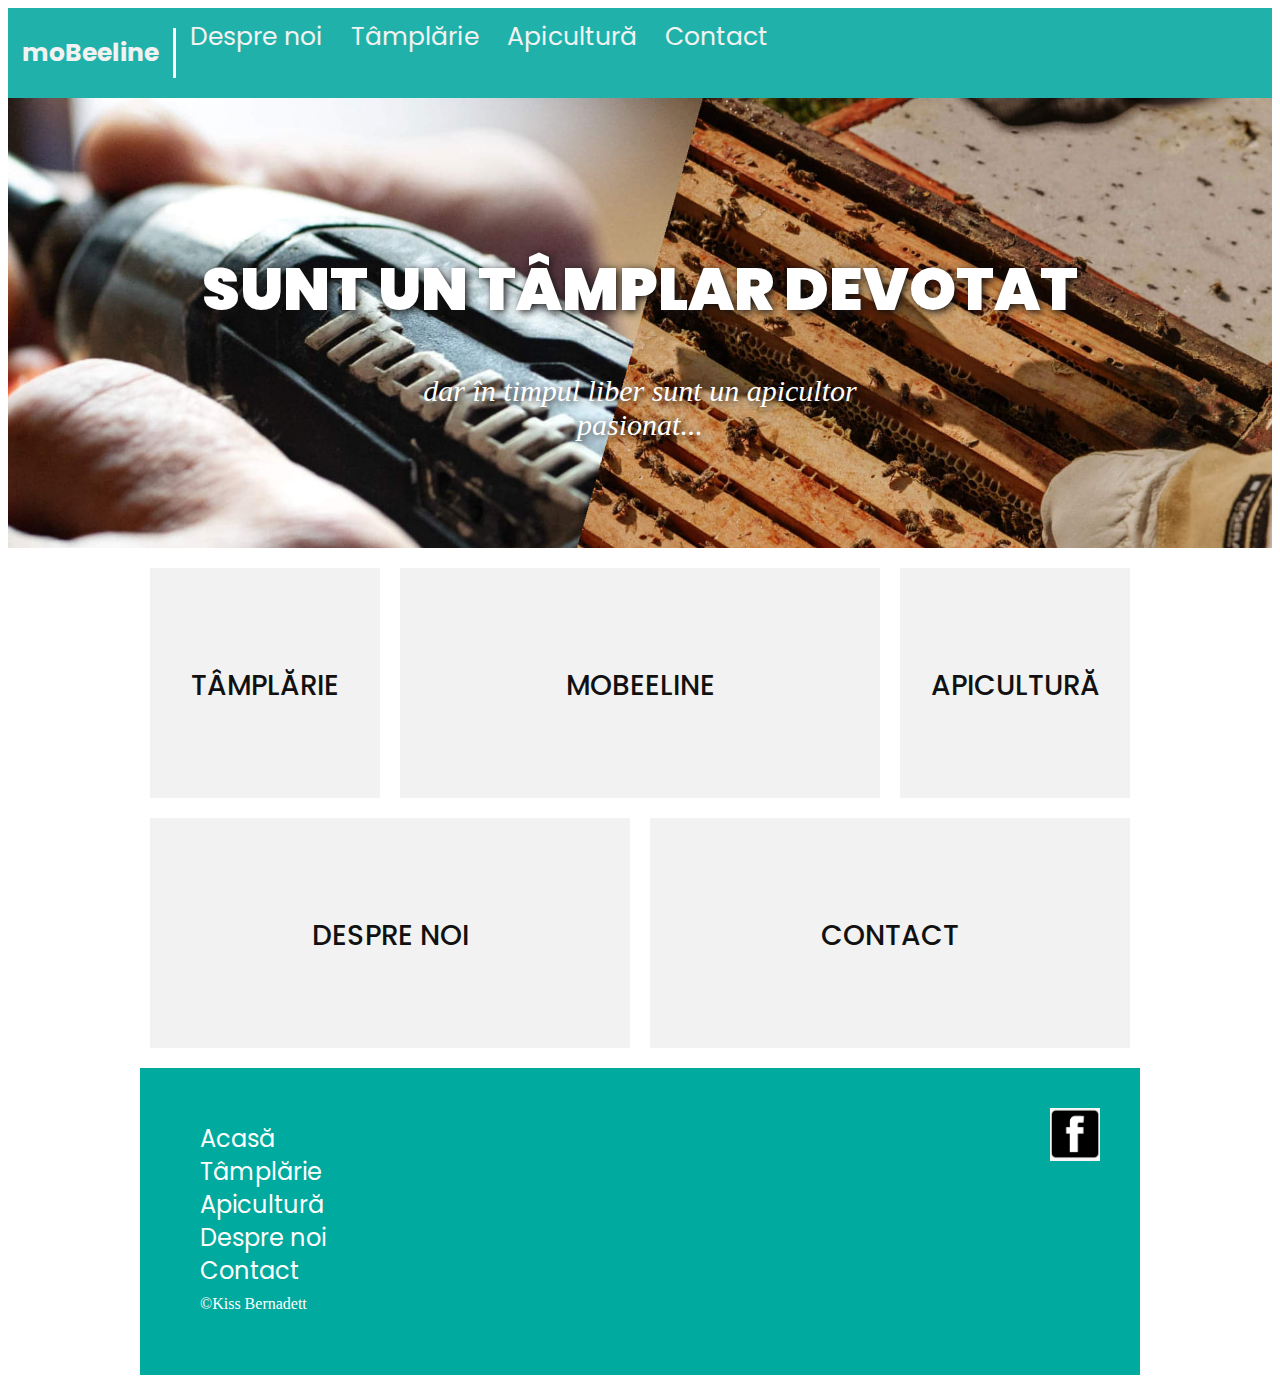
<file: moBeeline/index.html>
<!DOCTYPE html>
<html>
    <head>
        <meta charset="UTF-8">
        <meta name="viewport" content="width=device-width , intial-scale=1.0" >
        <title>moBeeline</title>
        <link rel="stylesheet" href="style.css">
        <link href="https://fonts.googleapis.com/css2?family=Poppins&display=swap" rel="stylesheet">
    </head>
    <body>
        <div class="navbar">
            <a href="index.html" class="header-logo">moBeeline</a>
            <a href="desprenoi.html">Despre noi</a>
            <a href="tamplarie.html">Tâmplărie</a>
            <a href="apicultura.html">Apicultură</a>
            <a href="contact.html">Contact</a>
          </div>
       <main>
         <section class="index-banner">
              <div class="vertical-center">
                <h2>SUNT UN TÂMPLAR DEVOTAT</h2>
                <h1>dar în timpul liber sunt un apicultor pasionat...<h1>
              </div>
          </section>
        <div class="wrapper">
          <section class="index-links">
              <a href="tamplarie.html">
                   <div class="index-boxlink-1">
                      <h3>Tâmplărie</h3>
                   </div>
                </a>
                <a href="index.html">
                    <div class="index-boxlink-2">
                        <h3>moBeeline</h3>
                    </div>
                </a> 
                <a href="apicultura.html">
                    <div class="index-boxlink-1">
                        <h3>Apicultură</h3>
                    </div>
                </a>
                <a href="desprenoi.html">
                    <div class="index-boxlink-2">
                        <h3>Despre noi</h3>
                    </div>
                </a>
                <a href="contact.html">
                    <div class="index-boxlink-2">
                        <h3>Contact</h3>
                    </div>
                </a>          
          </section>
        </div>
       </main>
       <div class="wrapper">
        <footer>
            <ul class="footer-links-main">
                <li><a href="index.html">Acasă</a></li>
                <li><a href="tamplarie.html">Tâmplărie</a></li>
                <li><a href="apicultura.html">Apicultură</a></li>
                <li><a href="desprenoi.html">Despre noi</a></li>
                <li><a href="contact.html">Contact</a></li>
                <li>&copy;Kiss Bernadett</li>
            </ul>
            <div class="footer-sm">
                <a href="https://www.facebook.com/LegumeFlori-880056285387184/" target="blank">
                    <img src="fb3.png" alt="facebook icon">
                </a>
            </div>
        </footer>
    </div>
    </body>
</html>
</file>
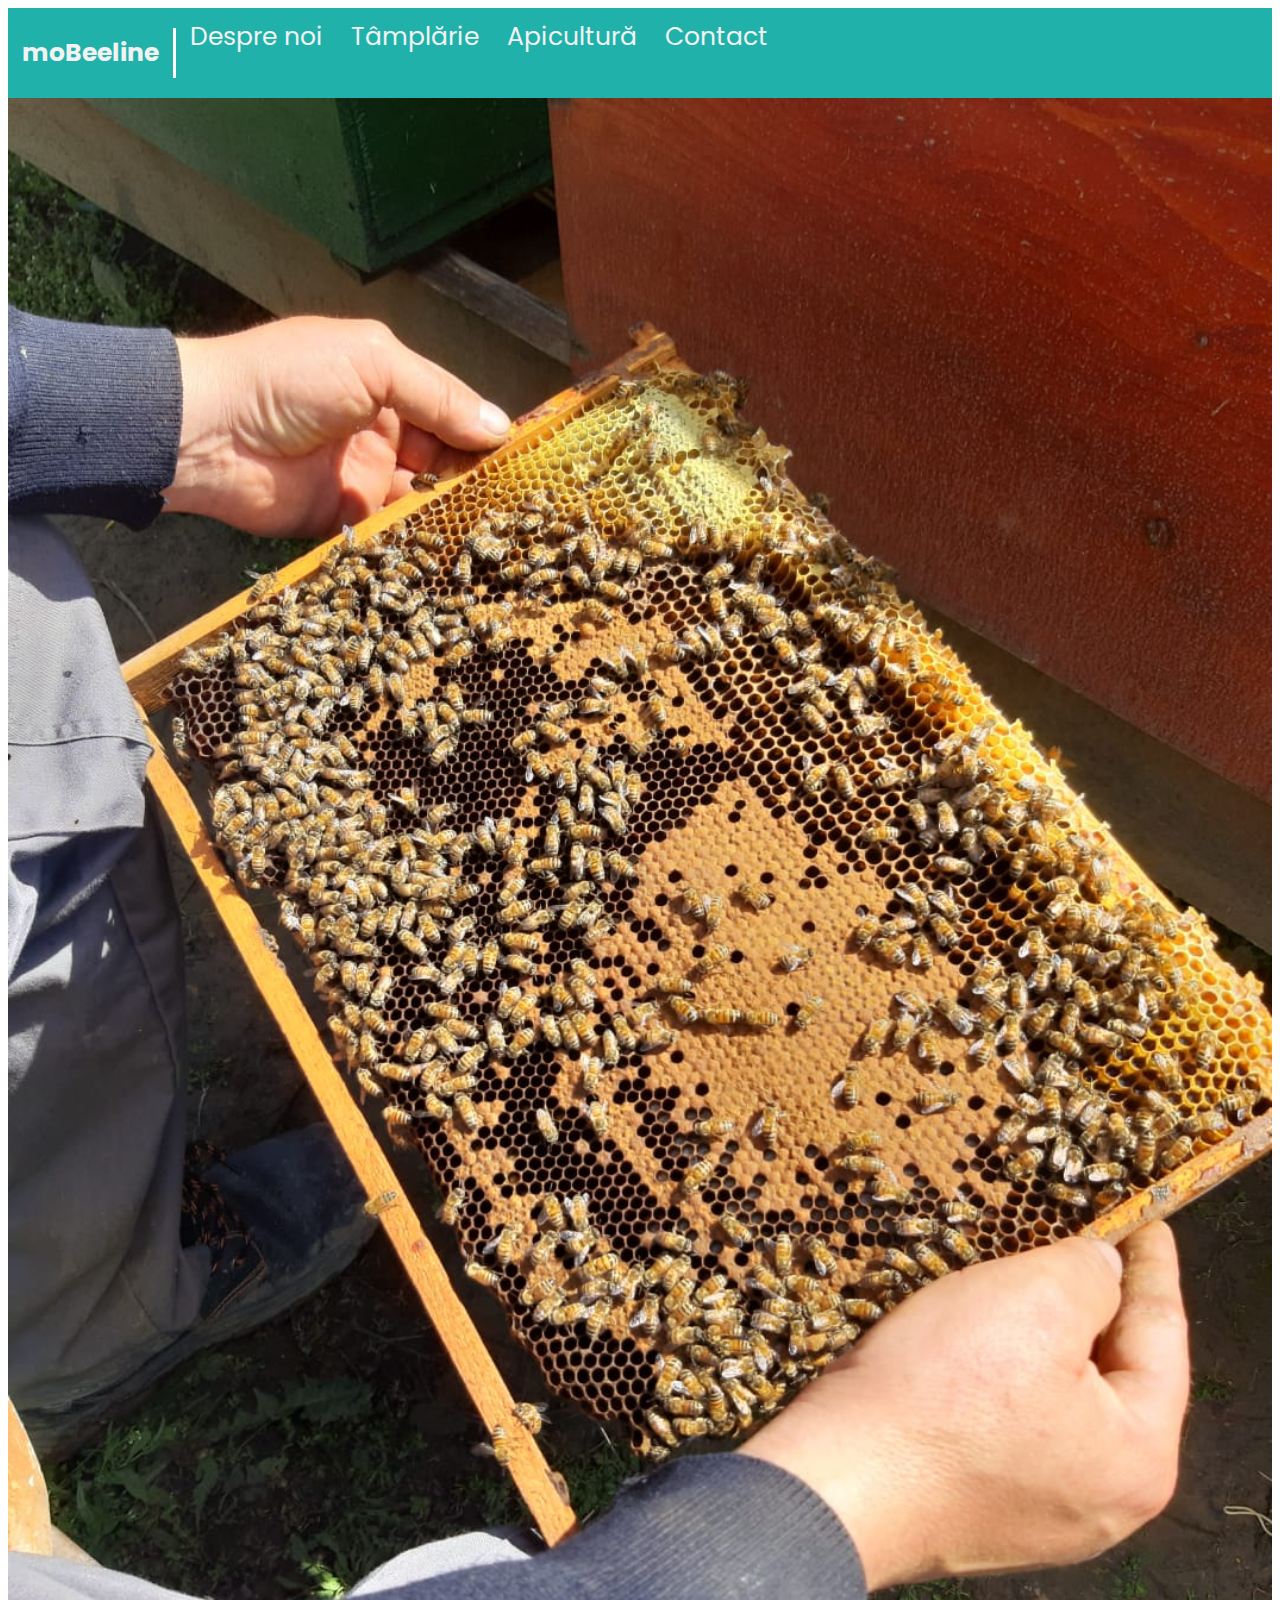
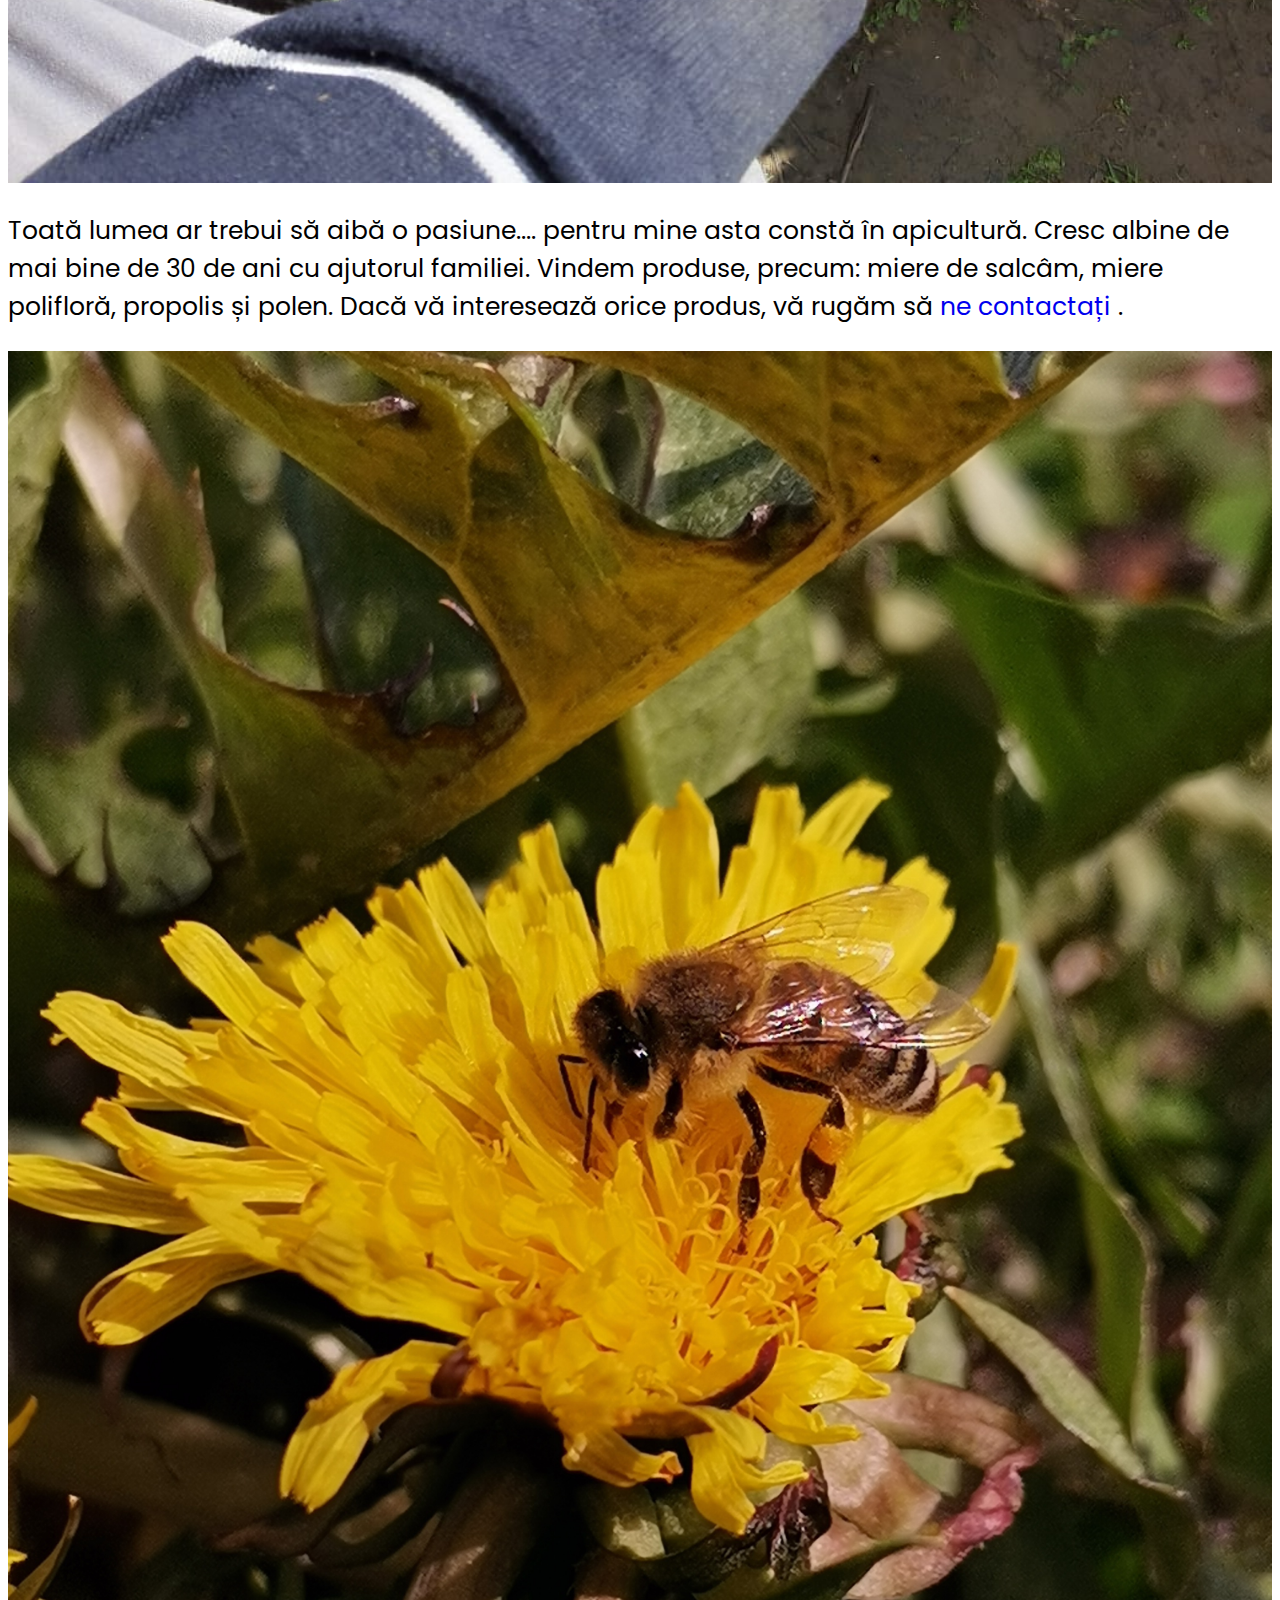
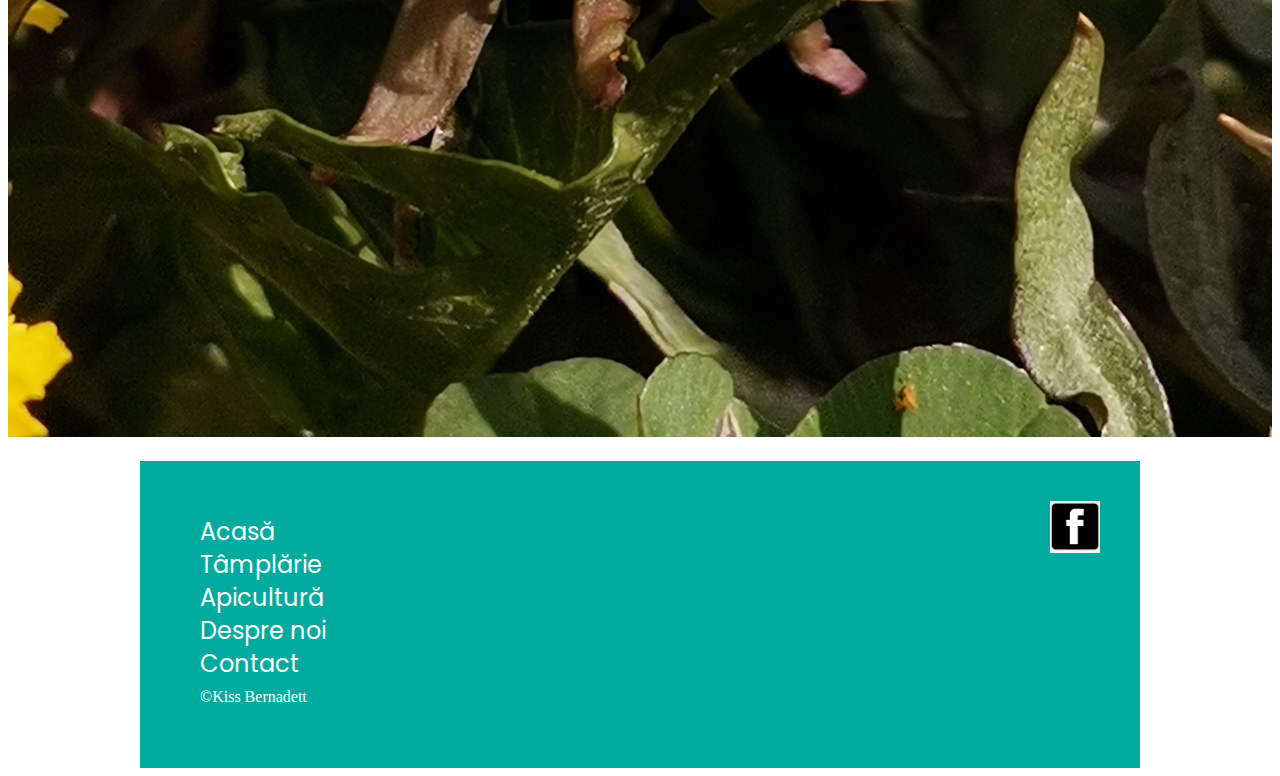
<file: moBeeline/apicultura.html>
<!DOCTYPE html>
<html>

<head>
    <meta charset="UTF-8">
    <meta name="viewport" content="width=device-width , intial-scale=1.0">
    <title>Apicultură</title>
    <link rel="stylesheet" href="style.css">
    <link href="https://fonts.googleapis.com/css2?family=Poppins&display=swap" rel="stylesheet">
</head>

<body>
    <div class="navbar">
        <a href="index.html" class="header-logo">moBeeline</a>
        <a href="desprenoi.html">Despre noi</a>
        <a href="tamplarie.html">Tâmplărie</a>
        <a href="apicultura.html">Apicultură</a>
        <a href="contact.html">Contact</a>
    </div>
    <main>
        <div class="apicultura">
            <img src="img7.jpg">
            <p>Toată lumea ar trebui să aibă o pasiune.... pentru mine asta constă în apicultură. Cresc albine de mai
                bine de 30 de ani cu ajutorul familiei. Vindem produse, precum: miere de salcâm, miere polifloră,
                propolis și polen. Dacă vă interesează orice produs, vă rugăm să <a href="contact.html">ne contactați
                </a>.</p>
            <img src="img3.jpg">
        </div>

    </main>
    <div class="wrapper">
        <footer>
            <ul class="footer-links-main">
                <li><a href="index.html">Acasă</a></li>
                <li><a href="tamplarie.html">Tâmplărie</a></li>
                <li><a href="apicultura.html">Apicultură</a></li>
                <li><a href="desprenoi.html">Despre noi</a></li>
                <li><a href="contact.html">Contact</a></li>
                <li>&copy;Kiss Bernadett</li>
            </ul>
            <div class="footer-sm">
                <a href="https://www.facebook.com/LegumeFlori-880056285387184/" target="blank">
                    <img src="fb3.png" alt="facebook icon">
                </a>
            </div>
        </footer>
    </div>
</body>

</html>
</file>
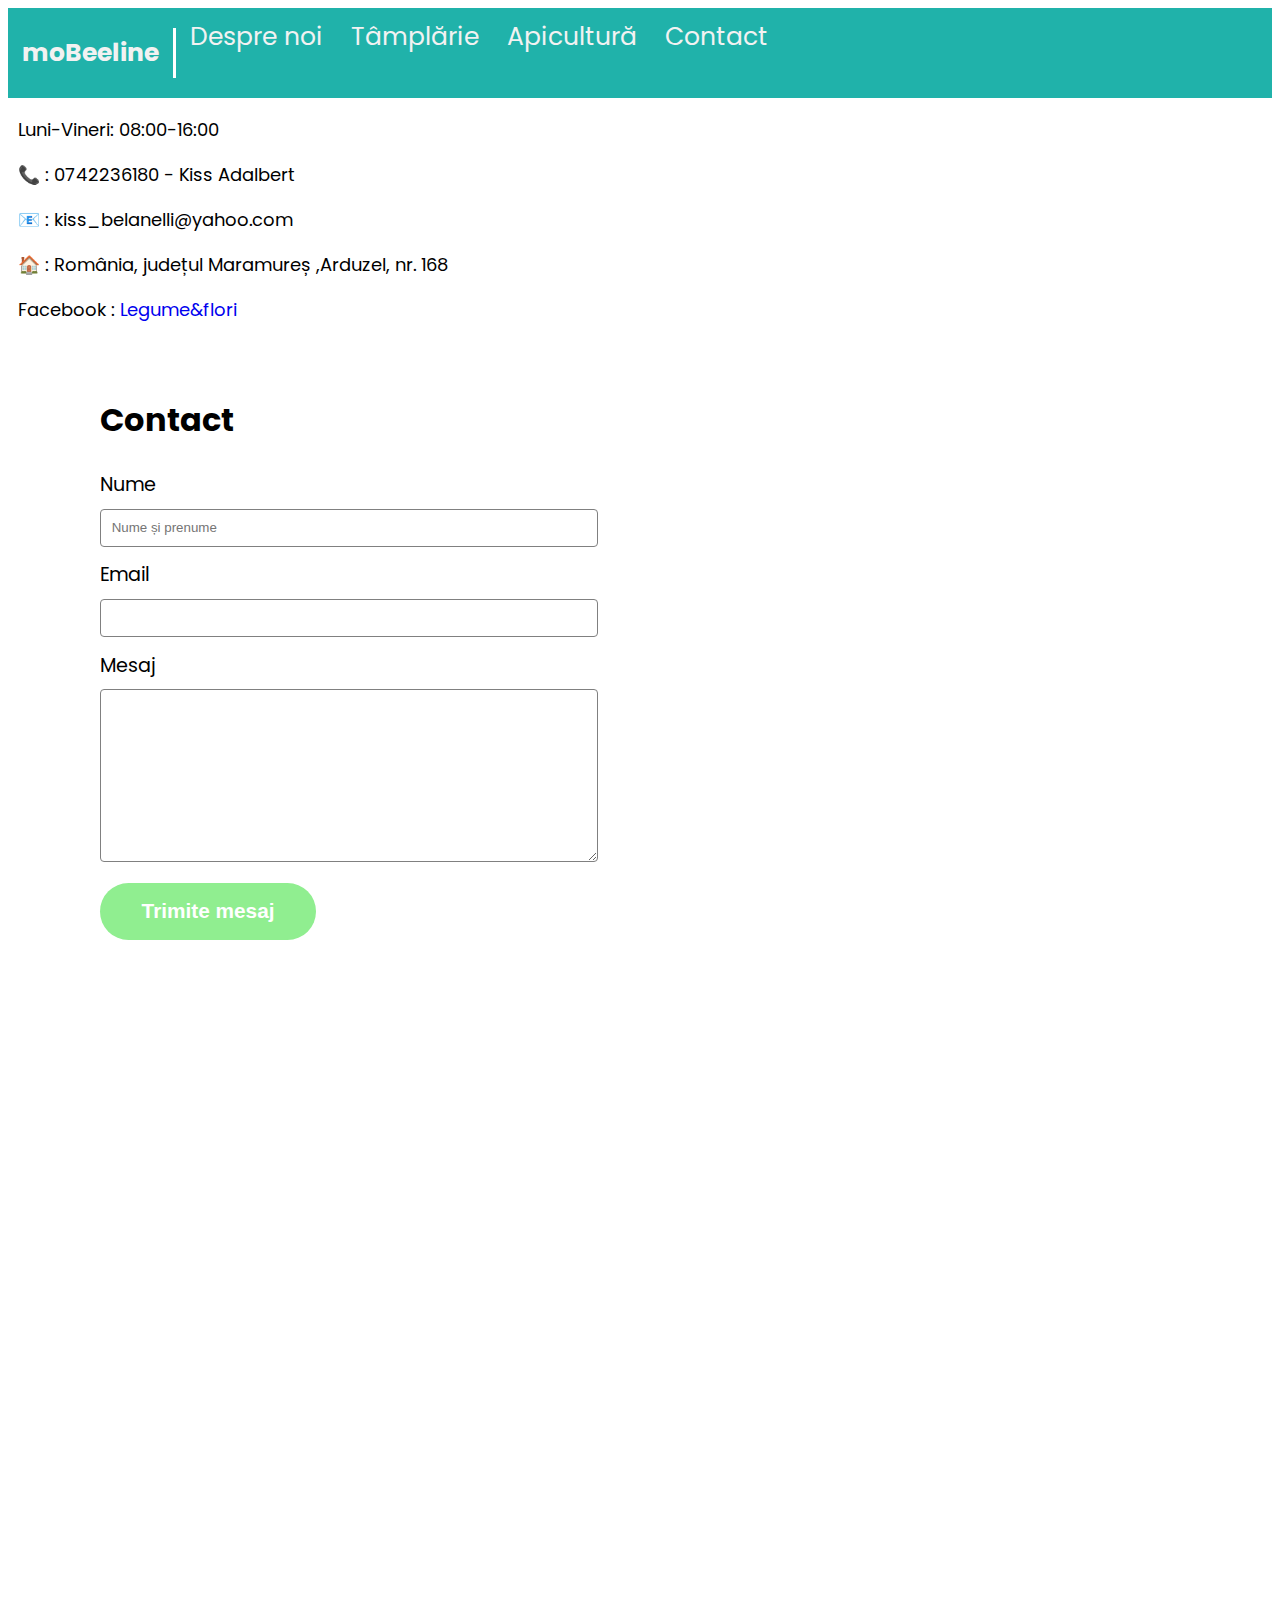
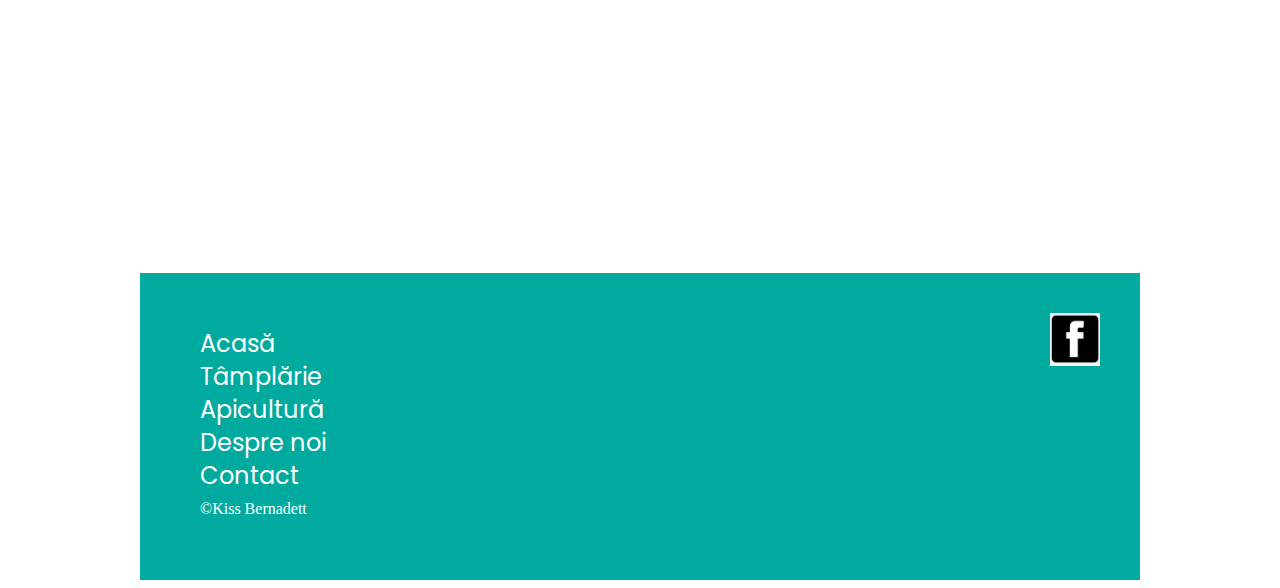
<file: moBeeline/contact.html>
<!DOCTYPE html>
<html>

<head>
  <meta charset="UTF-8">
  <meta name="viewport" content="width=device-width , intial-scale=1.0">
  <title>Contact</title>
  <link rel="stylesheet" href="style.css">
  <link rel="preconnect" href="https://fonts.gstatic.com">
  <link href="https://fonts.googleapis.com/css2?family=Poppins&display=swap" rel="stylesheet">
</head>

<body>

  <div class="navbar">
    <a href="index.html" class="header-logo">moBeeline</a>
    <a href="desprenoi.html">Despre noi</a>
    <a href="tamplarie.html">Tâmplărie</a>
    <a href="apicultura.html">Apicultură</a>
    <a href="contact.html">Contact</a>
  </div>
  <main class="contact">
    <section>
      <p>Luni-Vineri: 08:00-16:00</p>
      <p> &#128222; : 0742236180 - Kiss Adalbert</p>
      <p>&#128231; : kiss_belanelli@yahoo.com</p>
      <p>&#127968; : România, județul Maramureș ,Arduzel, nr. 168</p>
      <p>Facebook : <a href="https://www.facebook.com/LegumeFlori-880056285387184/?fref=nf"
          target="blank">Legume&flori</a> </p>
    </section c>
    <section class="contact-section">
      <div class="container-cnt">
        <div class="contact-left">
          <h2>Contact</h2>
          <form action="">
            <label for="name">Nume</label>
            <input type="text" id="name" name="name" placeholder="Nume și prenume">

            <label for="email">Email</label>
            <input type="email" id="email" name="email">

            <label for="message">Mesaj</label>
            <textarea name="message" id="message" cols="30" rows="10"></textarea>

            <input type="submit" class="send-message" value="Trimite mesaj">
          </form>
        </div>
        <div class="contact-right">
          <iframe
            src="https://www.google.com/maps/embed?pb=!1m18!1m12!1m3!1d2698.258479773868!2d23.264470715624917!3d47.44590067917434!2m3!1f0!2f0!3f0!3m2!1i1024!2i768!4f13.1!3m3!1m2!1s0x474819cf296c344f%3A0xdcfe69a134e8292!2sKiss%20Adalbert%20PFA!5e0!3m2!1sro!2sro!4v1619707903581!5m2!1sro!2sro"
            width="600" height="450" style="border:0;" allowfullscreen="" loading="lazy"></iframe>
        </div>
      </div>
    </section>
  </main>
  <div class="wrapper">
    <footer>
        <ul class="footer-links-main">
            <li><a href="index.html">Acasă</a></li>
            <li><a href="tamplarie.html">Tâmplărie</a></li>
            <li><a href="apicultura.html">Apicultură</a></li>
            <li><a href="desprenoi.html">Despre noi</a></li>
            <li><a href="contact.html">Contact</a></li>
            <li>&copy;Kiss Bernadett</li>
        </ul>
        <div class="footer-sm">
            <a href="https://www.facebook.com/LegumeFlori-880056285387184/" target="blank">
                <img src="fb3.png" alt="facebook icon">
            </a>
        </div>
    </footer>
</div>
</body>

</html>
</file>
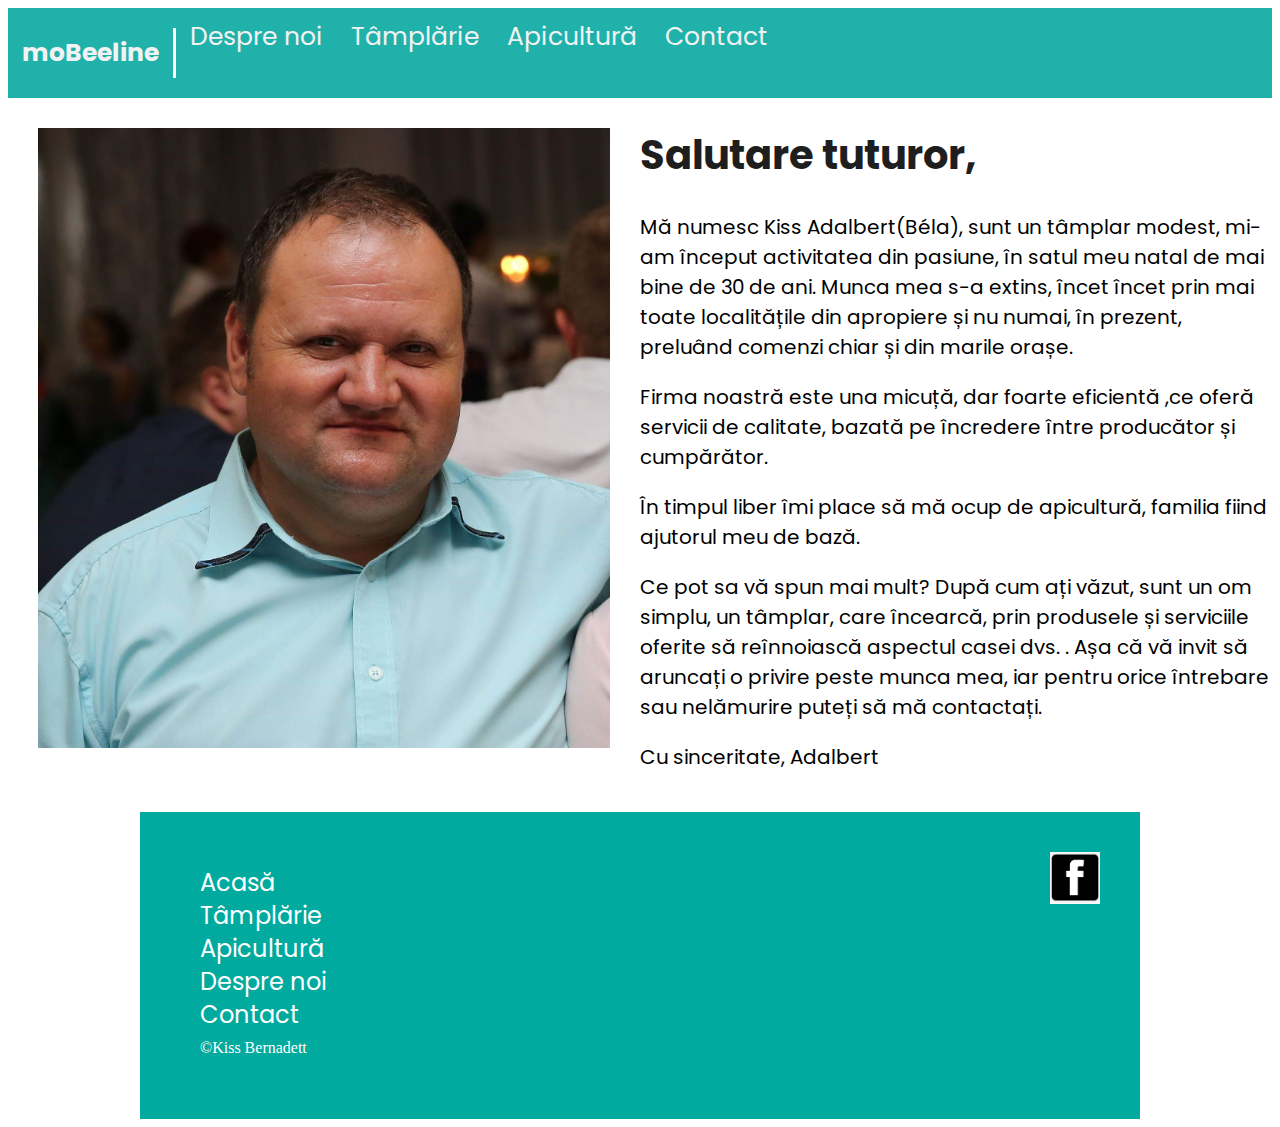
<file: moBeeline/desprenoi.html>
<!DOCTYPE html>
<html>
    <head>
        <meta charset="UTF-8">
        <meta name="viewport" content="width=device-width , intial-scale=1.0" >
        <title>Despre noi</title>
        <link href="https://fonts.googleapis.com/css2?family=Poppins&display=swap" rel="stylesheet">
        <link rel="stylesheet" href="style.css">
    </head>
    <body>
        <div class="navbar">
            <a href="index.html" class="header-logo">moBeeline</a>
            <a href="desprenoi.html">Despre noi</a>
            <a href="tamplarie.html">Tâmplărie</a>
            <a href="apicultura.html">Apicultură</a>
            <a href="contact.html">Contact</a>
          </div>
       <main>
           <div class="content-wrapper">
               <div class="two-column-wrapper">
                   <div class="profile-image-wrapper">
                      <img src="profile2.jpeg";>
                   </div>
                    <div class="profile-content-wrapper">
                       <h1>Salutare tuturor,</h2>
                       <p>Mă numesc Kiss Adalbert(Béla), sunt un tâmplar modest, mi-am început activitatea din pasiune, în satul meu natal de mai bine de 30 de ani. Munca mea s-a extins, încet încet prin mai toate localitățile din apropiere și nu numai, în prezent, preluând comenzi chiar și din marile orașe.</p>
                       <p>Firma noastră este una micuță, dar foarte eficientă ,ce oferă servicii de calitate, bazată pe încredere între producător și cumpărător.</p>
                       <p>În timpul liber îmi place să mă ocup de apicultură, familia fiind ajutorul meu de bază. </p>
                       <p> Ce pot sa vă spun mai mult? După cum ați văzut, sunt un om simplu, un tâmplar, care încearcă, prin produsele și serviciile oferite să reînnoiască aspectul casei dvs. . Așa că vă invit să aruncați o privire peste munca mea, iar pentru orice întrebare sau nelămurire puteți să mă contactați.</p>
                       <p>Cu sinceritate, Adalbert</p>
                   </div>
               </div>
               
           </div>
       </main>
       <div class="wrapper">
        <footer>
            <ul class="footer-links-main">
                <li><a href="index.html">Acasă</a></li>
                <li><a href="tamplarie.html">Tâmplărie</a></li>
                <li><a href="apicultura.html">Apicultură</a></li>
                <li><a href="desprenoi.html">Despre noi</a></li>
                <li><a href="contact.html">Contact</a></li>
                <li>&copy;Kiss Bernadett</li>
            </ul>
            <div class="footer-sm">
                <a href="https://www.facebook.com/LegumeFlori-880056285387184/" target="blank">
                    <img src="fb3.png" alt="facebook icon">
                </a>
            </div>
        </footer>
    </div>
    </body>
</html>
</file>
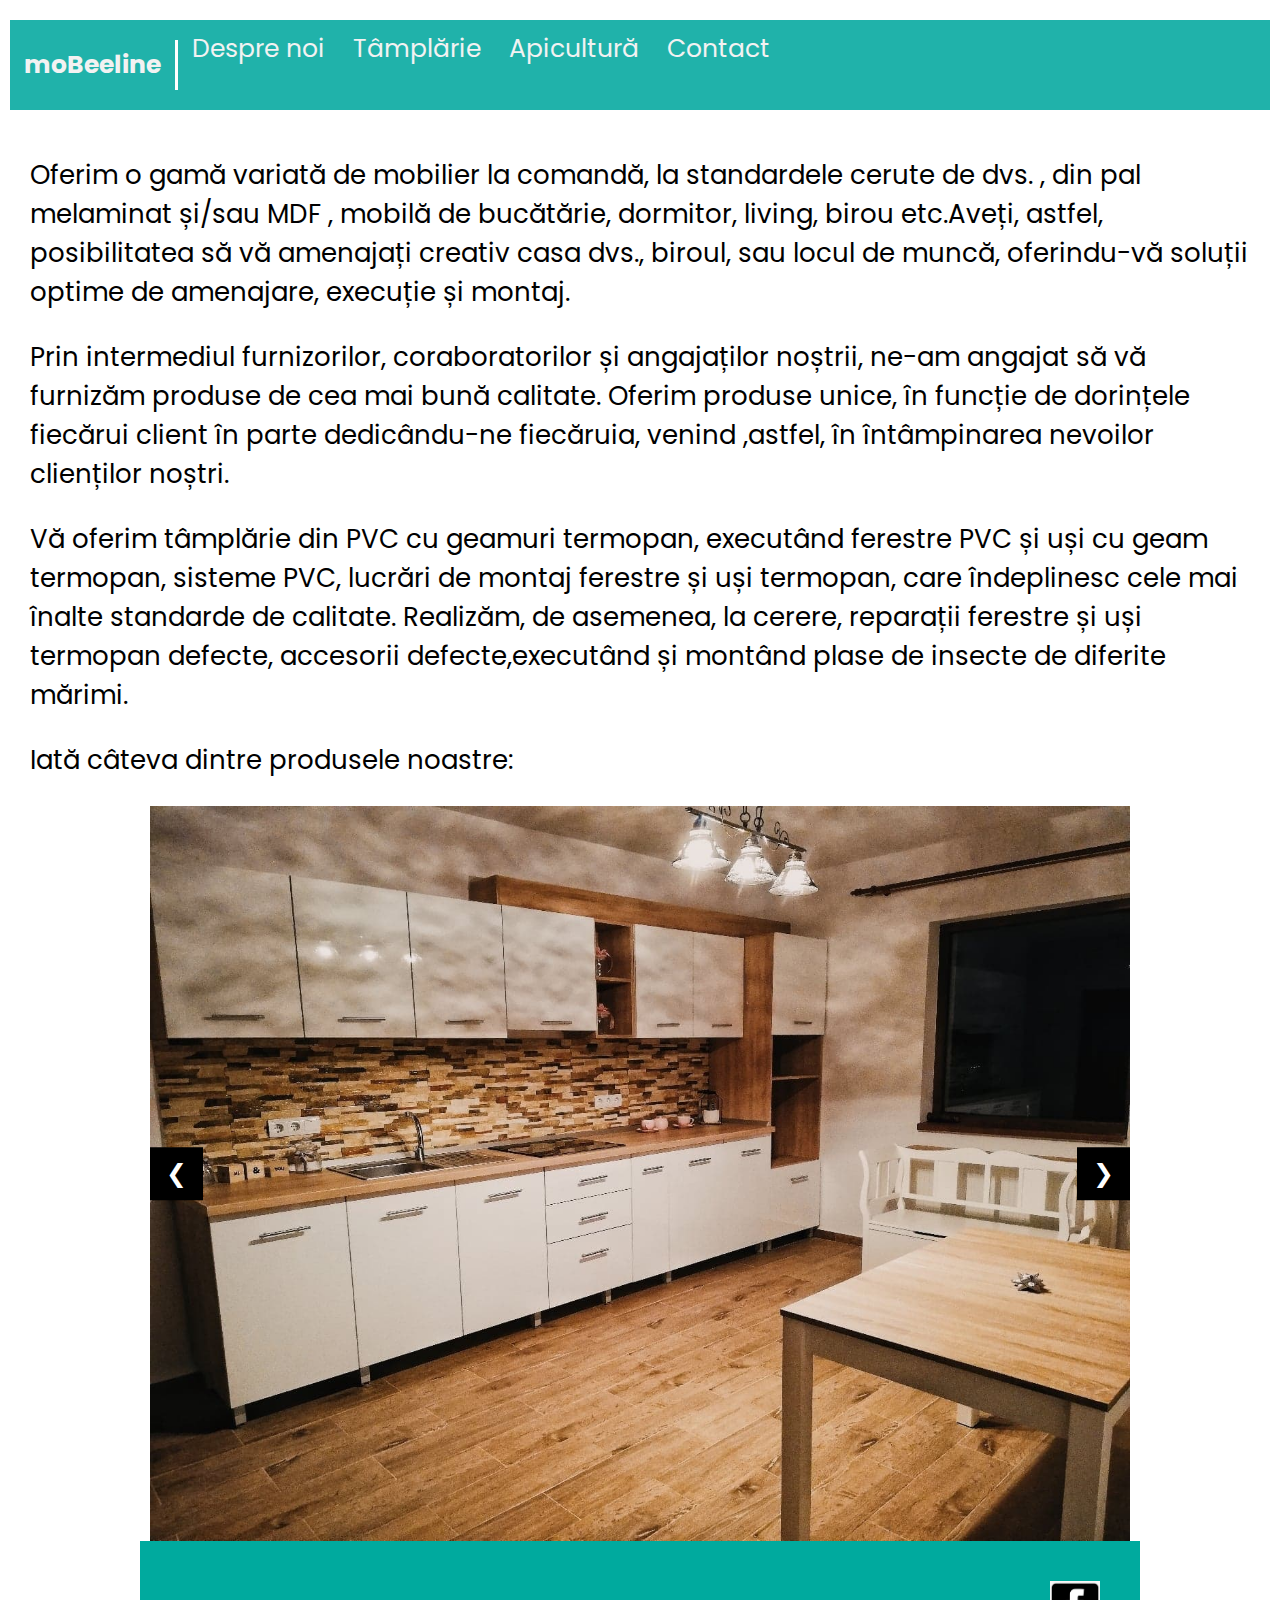
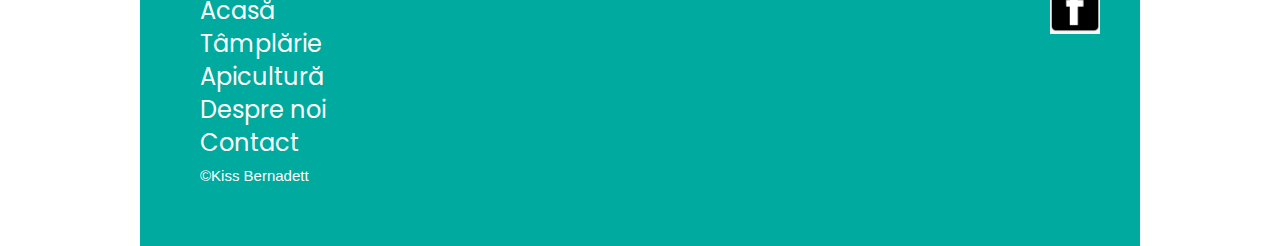
<file: moBeeline/tamplarie.html>
<!DOCTYPE html>
<html>

<head>
    <meta charset="UTF-8">
    <meta name="viewport" content="width=device-width , intial-scale=1.0">
    <title>Tâmplărie</title>
    <link href="https://fonts.googleapis.com/css2?family=Poppins&display=swap" rel="stylesheet">
    <link rel="stylesheet" href="https://www.w3schools.com/w3css/4/w3.css">
    <link rel="stylesheet" href="style.css">
</head>

<body>
    
    <main class="tamp">
        <div class="navbar">
            <a href="index.html" class="header-logo">moBeeline</a>
            <a href="desprenoi.html">Despre noi</a>
            <a href="tamplarie.html">Tâmplărie</a>
            <a href="apicultura.html">Apicultură</a>
            <a href="contact.html">Contact</a>
        </div>
        <div class="tamp-introducere">
            <p>Oferim o gamă variată de mobilier la comandă, la standardele cerute de dvs. , din pal melaminat
                și/sau MDF , mobilă de bucătărie, dormitor, living, birou etc.Aveți, astfel, posibilitatea să vă
                amenajați creativ casa dvs., biroul, sau locul de muncă,
                oferindu-vă soluții optime de amenajare, execuție și montaj. </p>
            <p>Prin intermediul furnizorilor, coraboratorilor și angajaților noștrii, ne-am angajat să vă furnizăm
                produse de cea mai bună calitate. Oferim produse unice, în funcție de dorințele fiecărui client în parte
                dedicându-ne fiecăruia, venind
                ,astfel, în întâmpinarea nevoilor clienților noștri.</p>
            <p>Vă oferim tâmplărie din PVC cu geamuri termopan, executând ferestre PVC și uși cu geam termopan, sisteme
                PVC, lucrări de montaj ferestre și uși termopan, care îndeplinesc cele mai înalte standarde de calitate.
                Realizăm, de asemenea, la cerere, reparații ferestre și uși termopan defecte, accesorii
                defecte,executând și montând plase de insecte de diferite mărimi.</p>
            <p>Iată câteva dintre produsele noastre:</p>
        </div>
        <div class="w3-content w3-display-container">
            <img class="mySlides" src="mobile/dalmi.jpg" style="width:100%">
            <img class="mySlides" src="mobile/mob1.jpg" style="width:100%">
            <img class="mySlides" src="mobile/mob3.jpg" style="width:100%">
            <img class="mySlides" src="mobile/mob5.jpg" style="width:100%">
            <img class="mySlides" src="mobile/mob6.jpg" style="width:100%">
            <img class="mySlides" src="mobile/mob7.jpg" style="width:100%">
            <img class="mySlides" src="mobile/mob8.jpg" style="width:100%">
            <img class="mySlides" src="mobile/mob9.jpg" style="width:100%">
            <img class="mySlides" src="mobile/mob10.jpg" style="width:100%">
            <img class="mySlides" src="mobile/mob11.jpg" style="width:100%">
            <img class="mySlides" src="mobile/mob12.jpg" style="width:100%">
            <img class="mySlides" src="mobile/mob13.jpeg" style="width:100%">
            <img class="mySlides" src="mobile/img4.jpg" style="width:100%">
            <img class="mySlides" src="mobile/img1.jpg" style="width:100%">
            <img class="mySlides" src="mobile/img2.jpg" style="width:100%">
            <img class="mySlides" src="mobile/img5.jpg" style="width:100%">
            <img class="mySlides" src="mobile/img9.jpg" style="width:100%">
            <img class="mySlides" src="mobile/img10.jpg" style="width:100%">
            <img class="mySlides" src="mobile/img13.jpg" style="width:100%">
            <img class="mySlides" src="mobile/img11.jpg" style="width:100%">
            <img class="mySlides" src="mobile/pvc2.jpg" style="width:100%">
            <img class="mySlides" src="mobile/pvc3.jpg" style="width:100%">
            <img class="mySlides" src="mobile/pvc1.jpg" style="width:100%">
            <img class="mySlides" src="mobile/pvc5.jpg" style="width:100%">
            <img class="mySlides" src="mobile/pvc6.jpg" style="width:100%">
            <button class="w3-button w3-black w3-display-left" onclick="plusDivs(-1)">&#10094;</button>
            <button class="w3-button w3-black w3-display-right" onclick="plusDivs(1)">&#10095;</button>
        </div>

        

    </main>
    <div class="wrapper">
        <footer>
            <ul class="footer-links-main">
                <li><a href="index.html">Acasă</a></li>
                <li><a href="tamplarie.html">Tâmplărie</a></li>
                <li><a href="apicultura.html">Apicultură</a></li>
                <li><a href="desprenoi.html">Despre noi</a></li>
                <li><a href="contact.html">Contact</a></li>
                <li>&copy;Kiss Bernadett</li>
            </ul>
            <div class="footer-sm">
                <a href="https://www.facebook.com/LegumeFlori-880056285387184/" target="blank">
                    <img src="fb3.png" alt="facebook icon">
                </a>
            </div>
        </footer>
    </div>
    <script>
        var slideIndex = 1;
        showDivs(slideIndex);

        function plusDivs(n) {
            showDivs(slideIndex += n);
        }

        function showDivs(n) {
            var i;
            var x = document.getElementsByClassName("mySlides");
            if (n > x.length) { slideIndex = 1 }
            if (n < 1) { slideIndex = x.length }
            for (i = 0; i < x.length; i++) {
                x[i].style.display = "none";
            }
            x[slideIndex - 1].style.display = "block";
        }
    </script>
</body>

</html>
</file>
<file: moBeeline/style.css>
*{
    text-decoration: none;
    box-sizing: border-box;
}

.navbar {
    overflow: hidden;
    background-color:lightseagreen;
    right: 0;
    left: 0;
    top: 0;
    width: 100%;
  }
  
  .navbar a {
    float: left;
    color: #f2f2f2;
    text-align: center;
    padding: 10px 14px;
    text-decoration: none;
    font-size: 25px;
    font-family: 'Poppins', sans-serif ;
  }
  
  .navbar a:hover {
    background: #ddd;
    color: black;
  }
  
.header-logo{
    font-family: 'Special Elite', cursive;
    font-size: 60px;
    font-weight: bold;
    color: #1e1e1e;
    margin: 0 auto;
    text-align: center;
    padding:20px 0 ;
    background-color: lightseagreen;
}

 @media only screen and (min-width: 1000px){
 .header-logo{
        margin: 20px 0 ;
        text-align: left;
        line-height: 30px;
        padding:0 20px 0 40px ;
        border-right: 3px solid white;
        float: left;
    }

 }

 /*index*/
 .index-banner{
    width: 100%;
     height: calc(100vh - 100px);
     background-image: url('index.jpg');
     background-repeat: no-repeat;
     background-position: center;
     background-size: cover;
     display: table;
 }

 .vertical-center{
     display: table-cell;
     vertical-align: middle;
 }

 .index-banner h2{
    font-family: 'Poppins', sans-serif;
    font-size:60px;
    font-weight: 900;
    line-height: 70px;
    color: #fff;
    text-align: center;
    text-shadow: 2px 2px 8px #111;
 }
 
 .index-banner h1{
   font-family: 'Corber Light';
    font-size:30px;
    font-weight:150;
    font-style: italic;
    line-height: 34px;
    color: #fff;
    text-align: center;
    text-shadow: 2px 2px 8px #111;
 }
 
 .index-links div{
     margin: 16px 16px 0;
     width: calc(100% - 32px);
     height: 100px;
     background-color: #f2f2f2;
 }


 .index-links div h3{
    font-family: 'Poppins', sans-serif;
    font-size:28px;
    font-weight:500;
    line-height: 100px;
    color: #111;
    text-align: center;
    text-transform: uppercase;
 }
 @media only screen and (min-width: 1000px){
    .wrapper{
        width: 1000px;
        margin: 0 auto;
    }
    .index-banner{
        width: 100%;
        height: 450px;
        
    }
    .index-banner h1{
       display: block;
       width: 560px;
       margin:0 auto;
     }

    .index-links {
        overflow: hidden;
       }
    .index-links div{
      margin: 20px 10px 0;
      height: 230px;
      background-color: #f2f2f2;
      float: left;
     }
    .index-boxlink-1{
        width: calc(25% - 20px) !important;
     }
    .index-boxlink-2{
        width: calc(50% - 20px) !important;
    }
    .index-links div h3{
        
        line-height: 180px;
       
     }
 }

 /*footer*/

 footer{
     width: 100%;
     padding: 40px 40px;
     margin-top: 20px;
     background-color: #00AA9E;
     overflow: hidden;
 }

 footer ul{
    width: fit-content;
    float: left;
    padding-left: 20px;
    background-color: #00AA9E;
}

footer ul li{
    display: block;
    list-style: none;
    color: #fff;
    line-height:30px ;
    background-color: #00AA9E;
}


footer ul li a{
    font-family: 'Poppins', sans-serif;
    font-size:24px;
    color: #fff;
    background-color: #00AA9E;
}

.footer-sm{
    width: 50px;
    float: right;
}


.footer-sm img{
    width: 100%;
    margin-bottom: 20px;
}

@media only screen and (min-width: 1000px){
    footer ul{
        padding-right: 30px;
    } 
}
 /* Despre Noi*/
 .two-column-wrapper{
    display: block;
 }
 .profile-image-wrapper img{
     width: 100%;
 }
 .profile-image-wrapper{
     padding: 30px;
 }
 .profile-content-wrapper{
    font-family:  'Poppins', sans-serif;
    font-size: 20px;
}
 .profile-content-wrapper h1{
     color:#1e1e1e;
 }

 @media only screen and (min-width: 1000px){
    .two-column-wrapper{
        display: grid;
     grid-template-columns: 1fr 1fr;
    }
    .profile-image-wrapper img{
        
        float: left;
    }
    .profile-image-wrapper{
        padding: 30px;
    }
 }

 /* Tamplarie */
 
 .mySlides{
     display: none;
     
 }
.tamp{
    font-family:  'Poppins', sans-serif;
    font-size: 25px;
    margin-left: auto;
    margin-right: auto;
}
.tamp-introducere{
    margin: 0px 20px;
    font-size: 26px;
}
@media only screen and (min-width: 1000px){
    .tamp{
        margin: 20px 10px 0;
      height: fit-content;
      float: left;
      display: block;
    }
    .tamp-introducere{
        padding-top: 20px;
    }
    
    
 }
 /*Apicultura*/
 .apicultura img{
     width:100% ;
     padding: auto;
 }
 .apicultura p{
     font-family: 'Poppins', sans-serif;
     font-size: 25px;

 }
 /*Contact*/
 .contact{

    font-family: 'Poppins', sans-serif;
    margin: 10px 10px;
 }
 .contact-section {
            padding: 16px;
            margin-top: 30px;
            height: 1500px;
}
.contact-section h2{
    font-size: 2em;
}
h2 {
    font-size: 2em;
}

label {
    display: block;
    font-size: 1.2em;
    margin-bottom: .5em;
}

input, textarea {
    width: 100%;
    padding: .8em;
    margin-bottom: 1em;
    border-radius: .3em;
    border: 1px solid gray;
    box-sizing: border-box;
}

input[type="submit"] {
    background-color: lightgreen;
    color: white;
    font-weight: bold;
    font-size: 1.3em;
    border: none;
    margin-bottom: 5em;
    border-radius: 5em;
    display: inline-block;
    padding: .8em 2em;
    width: unset;
    cursor: pointer;
}

iframe {
    width: 100%;
    height: 300px;
}
.body{
    font-family: 'Poppins', sans-serif;
    margin-top: 30px;
}
 .contact p{
    font-size: large;
}
.contact-harta{
    width:100%;
}
 
@media only screen and (min-width: 1000px){
    .container-cnt {
        width: 1080px;
        margin: 0 auto;
    }
    .contact-section {
        position: relative;
     }
        .container-cnt {
            display: flex;
        }

    .contact-right {
        position: absolute;
        right: 0;
        top: 0;
        width: 45%;
        height: 100%;
    }
        iframe {
            height: 100%;
            scroll-behavior: auto;
        }
    
 }
</file>
